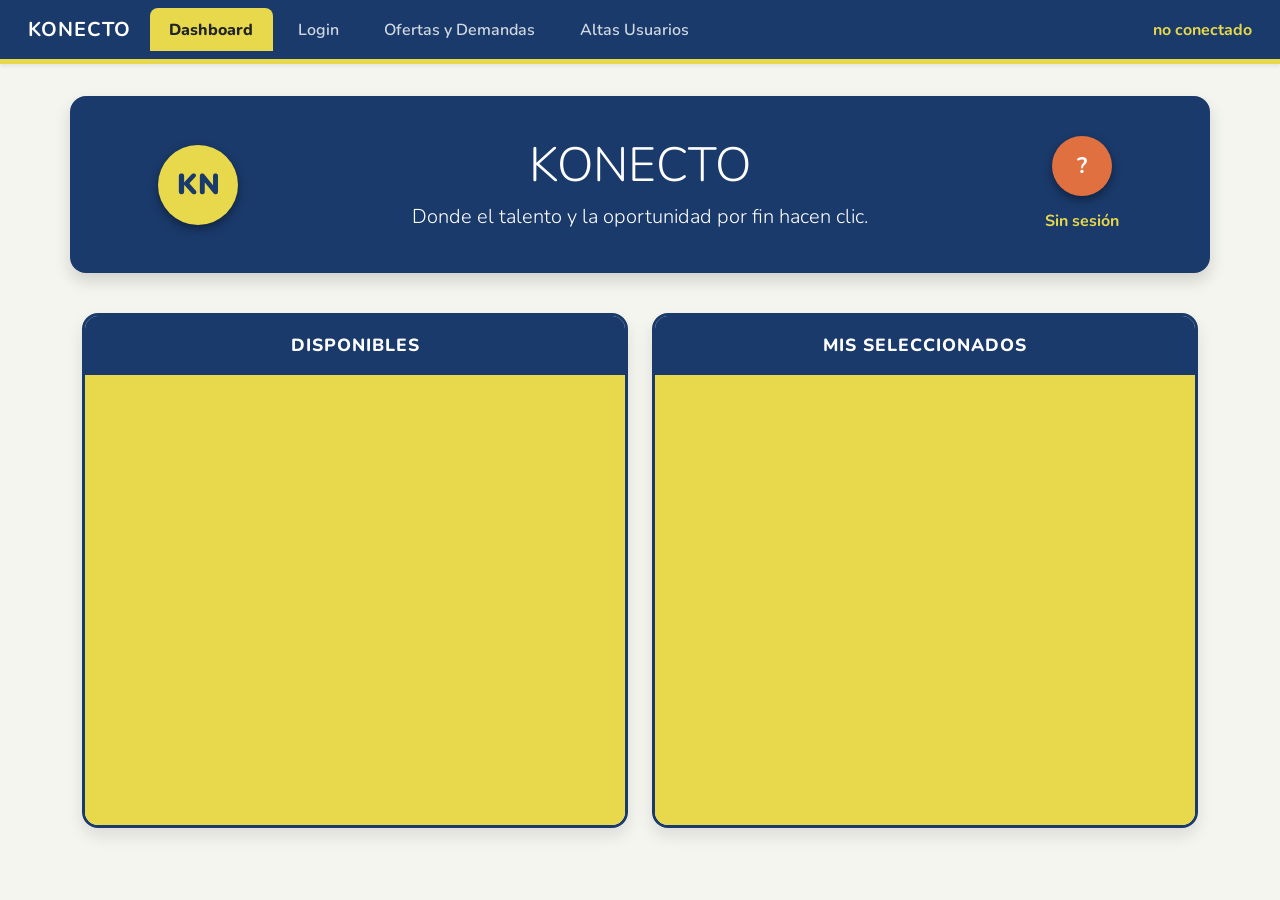
<file: konecto_p2/public/pages/dashboard/index.html>
<!DOCTYPE html>
<html lang="es">
<head>
    <meta charset="UTF-8">
    <title>KONECTO — Dashboard</title>
    <link href="https://fonts.googleapis.com/css2?family=Nunito:wght@400;600;700;800&display=swap" rel="stylesheet">
    <link href="https://cdn.jsdelivr.net/npm/bootstrap@5.3.3/dist/css/bootstrap.min.css" rel="stylesheet">
    <link rel="stylesheet" href="../../shared/css/global.css">
    <link rel="stylesheet" href="dashboard.css">
</head>
<body>

    <nav class="navbar navbar-expand-lg navbar-dark shadow-sm">
        <div class="container-fluid">
            <a class="navbar-brand fw-bold" href="#">KONECTO</a>
            <div class="collapse navbar-collapse" id="navbarNav">
                <ul class="navbar-nav me-auto">
                    <li class="nav-item"><a class="nav-link active" href="#">Dashboard</a></li>
                    <li class="nav-item"><a class="nav-link" href="../login/index.html">Login</a></li>
                    <li class="nav-item"><a class="nav-link" href="../ofertas_demandas/index.html">Ofertas y Demandas</a></li>
                    <li class="nav-item"><a class="nav-link" href="../usuarios/index.html">Altas Usuarios</a></li>
                </ul>
                <div class="navbar-text">
                    <span id="usuarioActivo">no conectado</span>
                    <a href="#" id="logoutButton" class="ms-2 d-none">(salir)</a>
                </div>
            </div>
        </div>
    </nav>

    <main class="container">
        <section class="hero-section row align-items-center shadow">
            <div class="col-md-2 text-center">
                <div class="logo-placeholder">KN</div>
            </div>
            <div class="col-md-8 text-center">
                <h1 class="display-5">KONECTO</h1>
                <p class="lead mb-0">Donde el talento y la oportunidad por fin hacen clic.</p>
            </div>
            <div class="col-md-2 text-center">
                <div class="avatar-placeholder" id="avatarUsuario">?</div>
                <span id="nombreUsuarioHero">Sin sesión</span>
            </div>
        </section>

        <div class="row g-4 mb-5">
            <div class="col-md-6">
                <div class="columna-dashboard">
                    <h2 class="columna-header">DISPONIBLES</h2>
                    <div class="columna-body dropzone" id="contenedorOrigen">
                        </div>
                </div>
            </div>
            <div class="col-md-6">
                <div class="columna-dashboard">
                    <h2 class="columna-header">MIS SELECCIONADOS</h2>
                    <div class="columna-body dropzone" id="contenedorDestino">
                        </div>
                </div>
            </div>
        </div>
    </main>

    <script src="https://cdn.jsdelivr.net/npm/bootstrap@5.3.3/dist/js/bootstrap.bundle.min.js"></script>
    <script type="module" src="dashboard.js"></script>
</body>
</html>
</file>
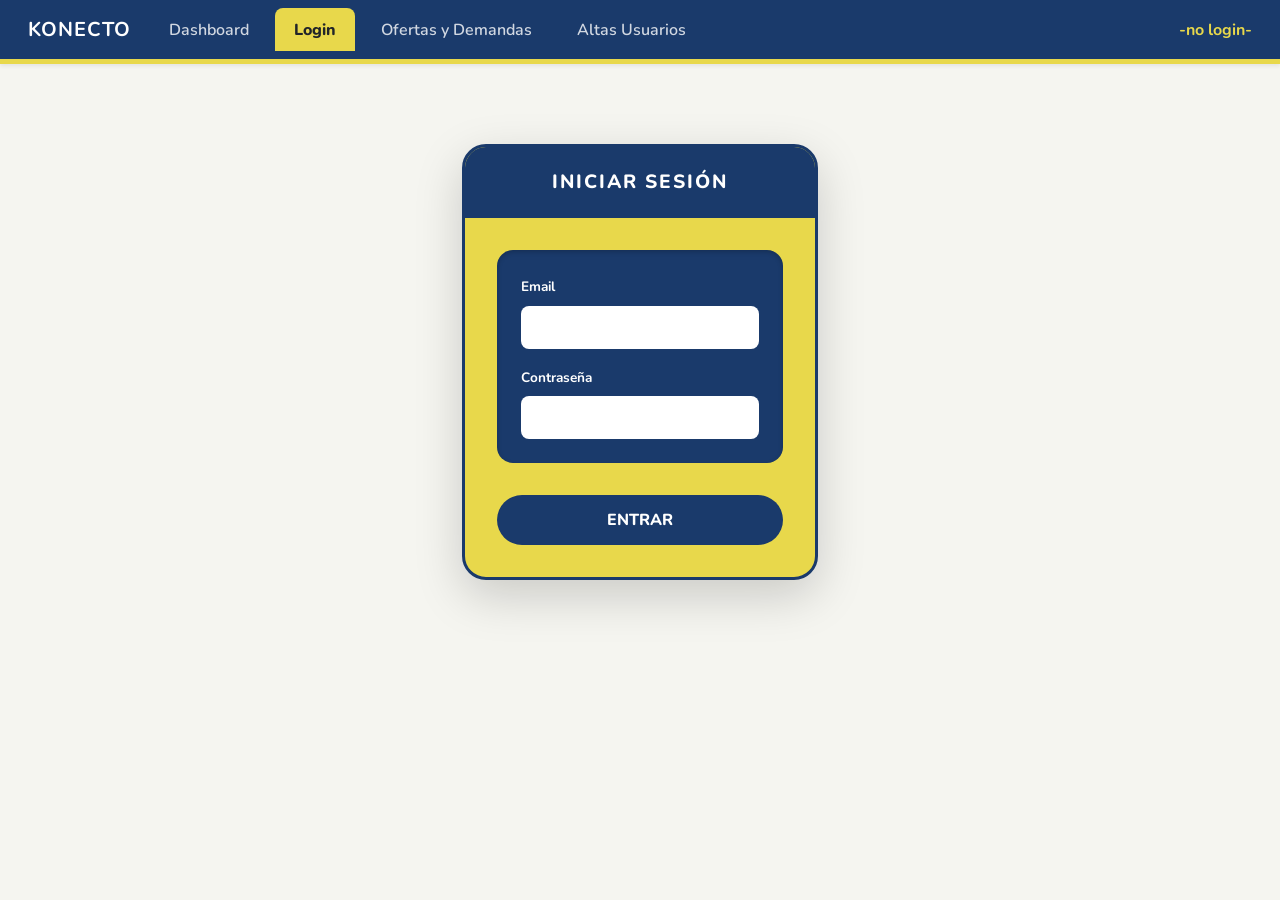
<file: konecto_p2/public/pages/login/index.html>
<!DOCTYPE html>
<html lang="es">
<head>
    <meta charset="UTF-8">
    <title>KONECTO — Login</title>
    <link href="https://fonts.googleapis.com/css2?family=Nunito:wght@400;600;700;800&display=swap" rel="stylesheet">
    <link href="https://cdn.jsdelivr.net/npm/bootstrap@5.3.3/dist/css/bootstrap.min.css" rel="stylesheet">
    <link rel="stylesheet" href="../../shared/css/global.css">
    <link rel="stylesheet" href="login.css">
</head>
<body>

    <nav class="navbar navbar-expand-lg navbar-dark shadow-sm">
        <div class="container-fluid">
            <a class="navbar-brand fw-bold" href="#">KONECTO</a>
            <div class="collapse navbar-collapse" id="navbarNav">
                <ul class="navbar-nav me-auto">
                    <li class="nav-item"><a class="nav-link" href="../dashboard/index.html">Dashboard</a></li>
                    <li class="nav-item"><a class="nav-link active" href="#">Login</a></li>
                    <li class="nav-item"><a class="nav-link" href="../ofertas_demandas/index.html">Ofertas y Demandas</a></li>
                    <li class="nav-item"><a class="nav-link" href="../usuarios/index.html">Altas Usuarios</a></li>
                </ul>
                <div class="navbar-text">
                    <span id="usuarioActivo">no conectado</span>
                    <a href="#" id="logoutButton" class="ms-2 d-none">(salir)</a>
                </div>
            </div>
        </div>
    </nav>

    <main class="container mt-5">
        <div class="row justify-content-center">
            <div class="col-md-5 col-lg-4">
                <div class="login-card shadow-lg">
                    <div class="login-header">
                        <h2>INICIAR SESIÓN</h2>
                    </div>
                    <div class="login-body">
                        <form id="loginForm">
                            <div class="login-campos mb-3">
                                <div class="mb-3">
                                    <label class="form-label">Email</label>
                                    <input type="email" id="email" class="form-control" required>
                                </div>
                                <div>
                                    <label class="form-label">Contraseña</label>
                                    <input type="password" id="password" class="form-control" required>
                                </div>
                            </div>
                            <button type="submit" id="loginButton" class="btn-login">ENTRAR</button>
                        </form>
                    </div>
                </div>
            </div>
        </div>
    </main>

    <script src="https://cdn.jsdelivr.net/npm/bootstrap@5.3.3/dist/js/bootstrap.bundle.min.js"></script>
    <script type="module" src="login.js"></script>
</body>
</html>
</file>
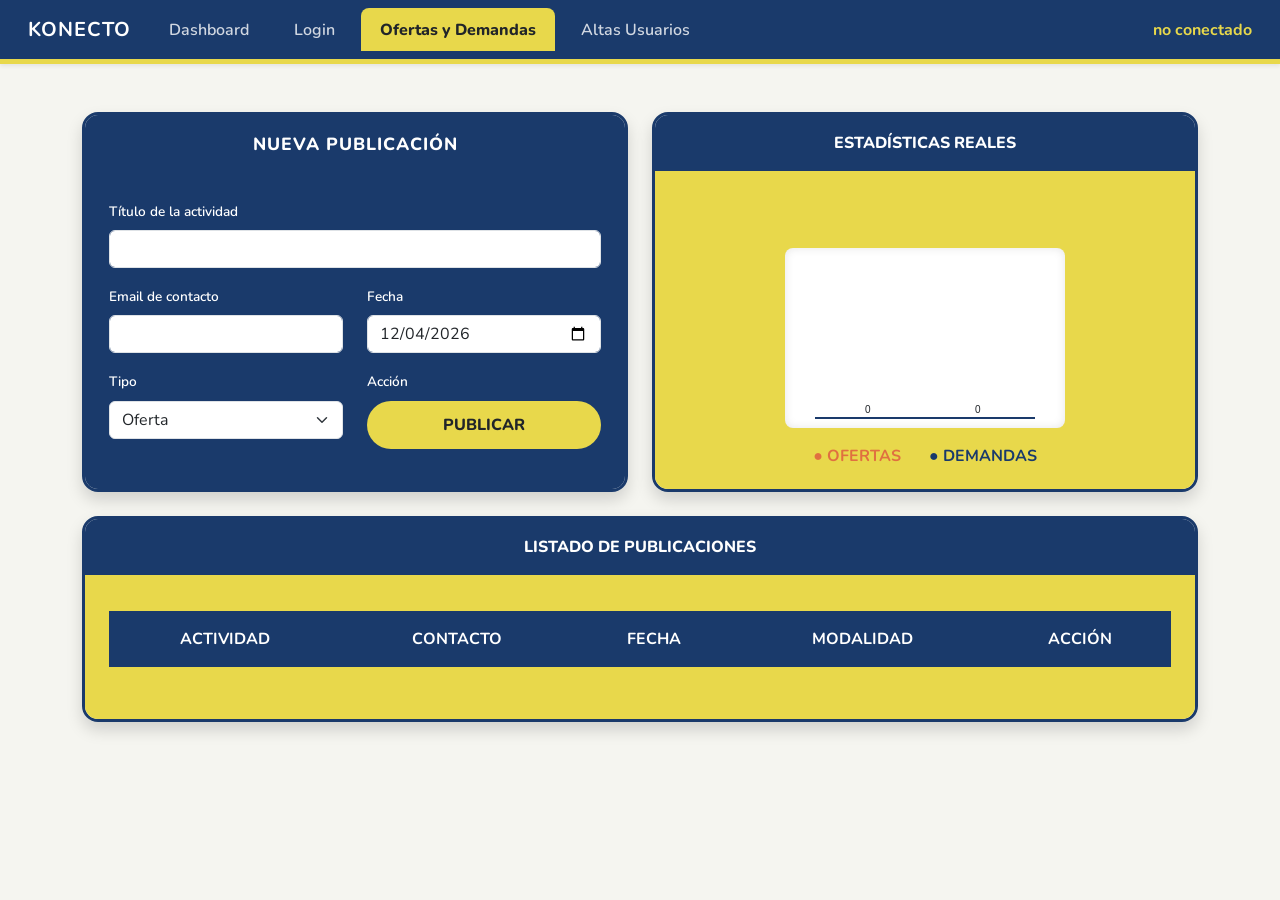
<file: konecto_p2/public/pages/ofertas_demandas/index.html>
<!DOCTYPE html>
<html lang="es">
<head>
    <meta charset="UTF-8">
    <title>KONECTO — Ofertas y Demandas</title>
    <link href="https://fonts.googleapis.com/css2?family=Nunito:wght@400;600;700;800&display=swap" rel="stylesheet">
    <link href="https://cdn.jsdelivr.net/npm/bootstrap@5.3.3/dist/css/bootstrap.min.css" rel="stylesheet">
    <link rel="stylesheet" href="../../shared/css/global.css">
    <link rel="stylesheet" href="ofertas_demandas.css">
</head>
<body>

    <nav class="navbar navbar-expand-lg navbar-dark shadow-sm">
        <div class="container-fluid">
            <a class="navbar-brand fw-bold" href="#">KONECTO</a>
            <div class="collapse navbar-collapse" id="navbarNav">
                <ul class="navbar-nav me-auto">
                    <li class="nav-item"><a class="nav-link" href="../dashboard/index.html">Dashboard</a></li>
                    <li class="nav-item"><a class="nav-link" href="../login/index.html">Login</a></li>
                    <li class="nav-item"><a class="nav-link active" href="#">Ofertas y Demandas</a></li>
                    <li class="nav-item"><a class="nav-link" href="../usuarios/index.html">Altas Usuarios</a></li>
                </ul>
                <div class="navbar-text text-white">
                    <span id="usuarioActivo">no conectado</span>
                    <a href="#" id="logoutButton" class="ms-2 d-none">(salir)</a>
                </div>
            </div>
        </div>
    </nav>

    <main class="container mt-5">
        <div class="row g-4">
            <div class="col-md-6">
                <div class="form-empleos shadow">
                    <div class="form-empleos-header"><h2>NUEVA PUBLICACIÓN</h2></div>
                    <div class="form-empleos-body">
                        <form id="formEmpleos">
                            <div class="mb-3">
                                <label class="form-label">Título de la actividad</label>
                                <input type="text" id="titulo" class="form-control" required>
                            </div>
                            <div class="row">
                                <div class="col-6 mb-3">
                                    <label class="form-label">Email de contacto</label>
                                    <input type="email" id="emailContacto" class="form-control" required>
                                </div>
                                <div class="col-6 mb-3">
                                    <label class="form-label">Fecha</label>
                                    <input type="date" id="fecha" class="form-control" required>
                                </div>
                            </div>
                            <div class="row">
                                <div class="col-6 mb-3">
                                    <label class="form-label">Tipo</label>
                                    <select id="tipo" class="form-select" required>
                                        <option value="Oferta">Oferta</option>
                                        <option value="Demanda">Demanda</option>
                                    </select>
                                </div>
                                <div class="col-6 mb-3">
                                    <label class="form-label">Acción</label>
                                    <button type="submit" class="btn-alta">PUBLICAR</button>
                                </div>
                            </div>
                            <div class="d-none">
                                <textarea id="descripcion">Autogenerado</textarea>
                            </div>
                        </form>
                    </div>
                </div>
            </div>

            <div class="col-md-6">
                <div class="tabla-empleos-wrapper h-100 shadow">
                    <div class="tabla-empleos-header">ESTADÍSTICAS REALES</div>
                    <div class="tabla-empleos-body d-flex flex-column align-items-center justify-content-center h-100">
                        <canvas id="graficoCanvas" width="280" height="180"></canvas>
                        <div class="mt-3 fw-bold">
                            <span style="color:var(--naranja)">● OFERTAS</span>
                            <span class="ms-4" style="color:var(--azul-marino)">● DEMANDAS</span>
                        </div>
                    </div>
                </div>
            </div>

            <div class="col-12 mb-5">
                <div class="tabla-empleos-wrapper shadow">
                    <div class="tabla-empleos-header">LISTADO DE PUBLICACIONES</div>
                    <div class="tabla-empleos-body">
                        <table class="table">
                            <thead>
                                <tr>
                                    <th>ACTIVIDAD</th>
                                    <th>CONTACTO</th>
                                    <th>FECHA</th>
                                    <th>MODALIDAD</th>
                                    <th>ACCIÓN</th>
                                </tr>
                            </thead>
                            <tbody id="tablaEmpleosBody"></tbody>
                        </table>
                    </div>
                </div>
            </div>
        </div>
    </main>

    <script src="https://cdn.jsdelivr.net/npm/bootstrap@5.3.3/dist/js/bootstrap.bundle.min.js"></script>
    <script type="module" src="ofertas_demandas.js"></script>
</body>
</html>
</file>
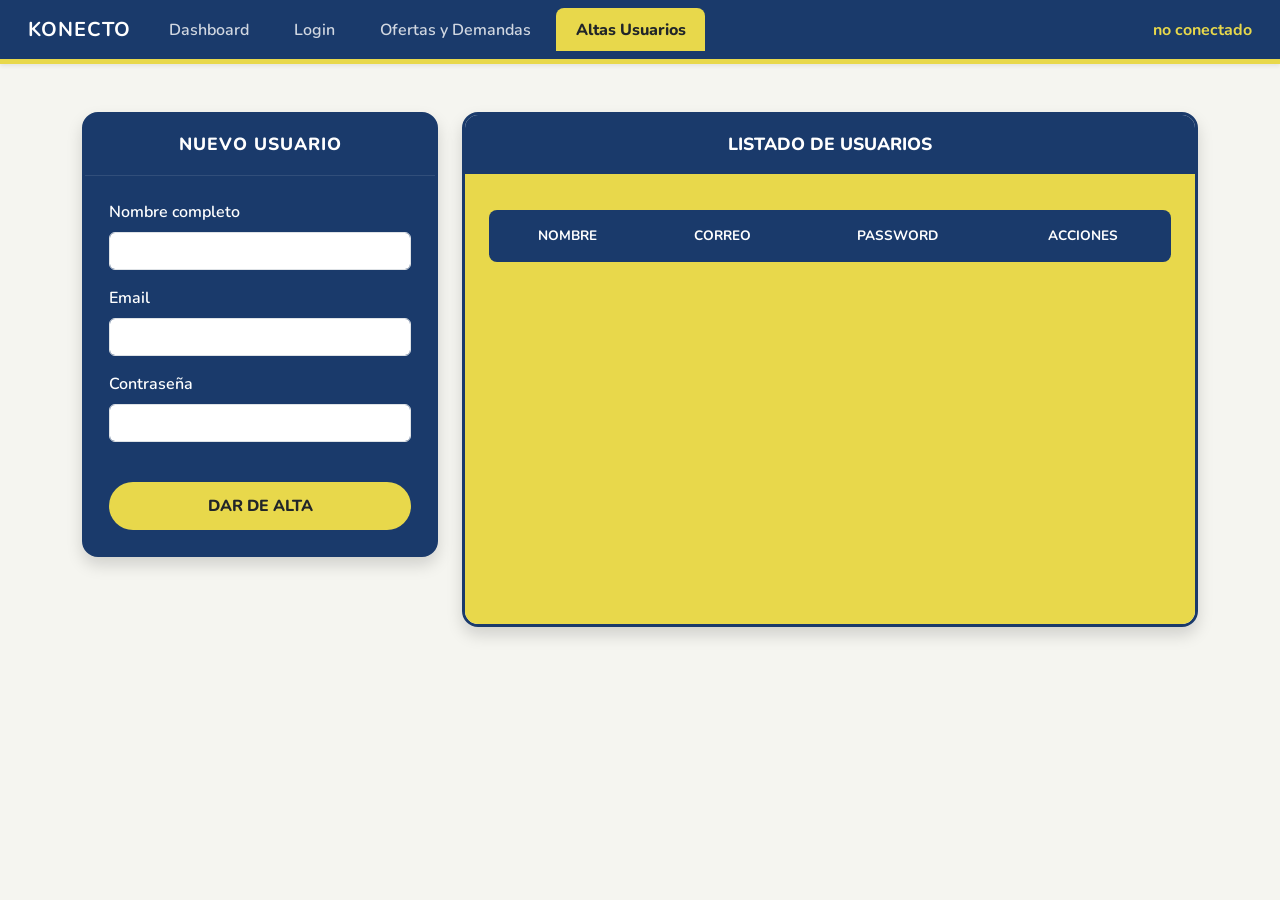
<file: konecto_p2/public/pages/usuarios/index.html>
<!DOCTYPE html>
<html lang="es">
<head>
    <meta charset="UTF-8">
    <title>KONECTO — Usuarios</title>
    <link href="https://fonts.googleapis.com/css2?family=Nunito:wght@400;600;700;800&display=swap" rel="stylesheet">
    <link href="https://cdn.jsdelivr.net/npm/bootstrap@5.3.3/dist/css/bootstrap.min.css" rel="stylesheet">
    <link rel="stylesheet" href="../../shared/css/global.css">
    <link rel="stylesheet" href="usuarios.css">
</head>
<body>

    <nav class="navbar navbar-expand-lg navbar-dark shadow-sm">
        <div class="container-fluid">
            <a class="navbar-brand fw-bold" href="#">KONECTO</a>
            <button class="navbar-toggler" type="button" data-bs-toggle="collapse" data-bs-target="#navbarNav">
                <span class="navbar-toggler-icon"></span>
            </button>
            <div class="collapse navbar-collapse" id="navbarNav">
                <ul class="navbar-nav me-auto">
                    <li class="nav-item"><a class="nav-link" href="../dashboard/index.html">Dashboard</a></li>
                    <li class="nav-item"><a class="nav-link" href="../login/index.html">Login</a></li>
                    <li class="nav-item"><a class="nav-link" href="../ofertas_demandas/index.html">Ofertas y Demandas</a></li>
                    <li class="nav-item"><a class="nav-link active" href="#">Altas Usuarios</a></li>
                </ul>
                <div class="navbar-text">
                    <span id="usuarioActivo">no conectado</span>
                    <a href="#" id="logoutButton" class="ms-2 d-none">(salir)</a>
                </div>
            </div>
        </div>
    </nav>

    <main class="container mt-5">
        <div class="row g-4">
            <div class="col-md-4">
                <div class="form-empleos shadow">
                    <div class="form-empleos-header">
                        <h2>NUEVO USUARIO</h2>
                    </div>
                    <div class="form-empleos-body">
                        <form id="userForm">
                            <div class="mb-3">
                                <label class="form-label">Nombre completo</label>
                                <input type="text" id="nombre" class="form-control" required>
                            </div>
                            <div class="mb-3">
                                <label class="form-label">Email</label>
                                <input type="email" id="emailUser" class="form-control" required>
                            </div>
                            <div class="mb-4">
                                <label class="form-label">Contraseña</label>
                                <input type="password" id="passUser" class="form-control" required>
                            </div>
                            <button type="submit" class="btn-alta">DAR DE ALTA</button>
                        </form>
                    </div>
                </div>
            </div>

            <div class="col-md-8">
                <div class="tabla-empleos-wrapper shadow">
                    <div class="tabla-empleos-header">
                        LISTADO DE USUARIOS
                    </div>
                    <div class="tabla-empleos-body">
                        <table class="table">
                            <thead>
                                <tr>
                                    <th>NOMBRE</th>
                                    <th>CORREO</th>
                                    <th>PASSWORD</th>
                                    <th>ACCIONES</th>
                                </tr>
                            </thead>
                            <tbody id="tablaUsuariosBody">
                                </tbody>
                        </table>
                    </div>
                </div>
            </div>
        </div>
    </main>

    <script src="https://cdn.jsdelivr.net/npm/bootstrap@5.3.3/dist/js/bootstrap.bundle.min.js"></script>
    <script type="module" src="usuarios.js"></script>
</body>
</html>
</file>
<file: konecto_p2/public/shared/css/global.css>
/* public/shared/css/global.css */

:root {
  --azul-marino: #1a3a6b;
  --amarillo:     #e8d84b;
  --naranja:      #e07040;
  --fondo-claro:  #f5f5f0;
  --blanco:       #ffffff;
  --texto-oscuro: #212529;
}

/* --- FONDO Y TIPOGRAFÍA --- */
html, body {
  min-height: 100vh;
  background-color: var(--fondo-claro) !important;
  font-family: 'Nunito', sans-serif;
  color: var(--texto-oscuro);
  margin: 0;
}

/* --- NAVBAR ESTILO KONECTO --- */
.navbar { 
  background-color: var(--azul-marino) !important; 
  border-bottom: 5px solid var(--amarillo) !important;
  padding: 0.5rem 1rem;
}

.navbar-brand { 
  font-weight: 800;
  color: var(--blanco) !important;
  letter-spacing: 1px;
}

.navbar-nav .nav-link { 
  color: rgba(255, 255, 255, 0.8) !important; 
  font-weight: 600; 
  border-radius: 0.5rem 0.5rem 0 0;
  margin: 0 0.2rem;
  padding: 0.6rem 1.2rem !important;
}

.navbar-nav .nav-link.active { 
  background-color: var(--amarillo) !important; 
  color: var(--texto-oscuro) !important; 
  font-weight: 800;
}

#usuarioActivo { color: var(--amarillo) !important; font-weight: 700; }
#logoutButton { color: var(--amarillo) !important; font-size: 0.85rem; text-decoration: none; font-weight: 700; }

/* --- HERO SECTION (BLOQUE AZUL) --- */
.hero-section {
  background-color: var(--azul-marino) !important;
  color: var(--blanco) !important;
  border-radius: 1rem;
  padding: 2.5rem !important;
  margin-top: 2rem;
  box-shadow: 0 6px 20px rgba(0,0,0,0.3);
}

/* --- ESFERAS (LOGO Y AVATAR) --- */
.logo-placeholder {
  width: 80px !important;
  height: 80px !important;
  min-width: 80px; /* Evita que se deforme en móviles */
  background-color: var(--amarillo) !important;
  color: var(--azul-marino) !important;
  border-radius: 50% !important;
  display: flex !important;
  align-items: center;
  justify-content: center;
  font-weight: 900;
  font-size: 1.8rem;
  margin: 0 auto;
  box-shadow: 0 4px 10px rgba(0,0,0,0.4);
}

.avatar-placeholder {
  width: 60px !important;
  height: 60px !important;
  min-width: 60px;
  background-color: var(--naranja) !important;
  color: var(--blanco) !important;
  border-radius: 50% !important;
  display: flex !important;
  align-items: center;
  justify-content: center;
  font-weight: 700;
  font-size: 1.4rem;
  margin: 0 auto;
  box-shadow: 0 4px 10px rgba(0,0,0,0.4);
}

#nombreUsuarioHero {
  color: var(--amarillo) !important;
  font-weight: 700;
  margin-top: 0.8rem;
  display: block;
}
</file>
<file: konecto_p2/public/pages/dashboard/dashboard.css>
/* public/pages/dashboard/dashboard.css */

.columna-dashboard {
    border-radius: 1rem;
    overflow: hidden;
    border: 3px solid var(--azul-marino);
    margin-top: 2.5rem;
    box-shadow: 0 8px 16px rgba(0,0,0,0.1);
}

.columna-header {
    background-color: var(--azul-marino);
    color: var(--blanco);
    text-align: center;
    padding: 1.2rem;
    font-weight: 800;
    margin: 0;
    letter-spacing: 1px;
    font-size: 1.1rem;
}

.columna-body {
    background-color: var(--amarillo);
    padding: 2rem;
    min-height: 450px;
}

/* ESPACIADO DE LAS TARJETAS */
.tarjeta-oferta, .tarjeta-demanda {
    margin-bottom: 1.5rem !important; /* Espacio generoso entre tarjetas */
    border: none;
    border-radius: 0.75rem;
    transition: transform 0.2s;
}

.tarjeta-oferta { background-color: var(--naranja) !important; color: white; }
.tarjeta-demanda { background-color: var(--azul-marino) !important; color: white; }

/* Estilo para cuando arrastramos encima */
.dropzone.dragover {
    background-color: #d4c540 !important;
    border: 3px dashed var(--azul-marino);
}
</file>
<file: konecto_p2/public/pages/login/login.css>
/* public/pages/login/login.css */

/* --- TARJETA DE LOGIN --- */
.login-card {
  border: 3px solid var(--azul-marino);
  border-radius: 1.5rem;
  overflow: hidden;
  background-color: var(--amarillo); /* El cuerpo de la tarjeta es amarillo */
  margin-top: 2rem;
}

.login-header {
  background-color: var(--azul-marino);
  color: var(--blanco);
  text-align: center;
  padding: 1.5rem;
}

.login-header h2 {
  margin: 0;
  font-size: 1.2rem;
  font-weight: 800;
  letter-spacing: 2px;
}

.login-body {
  padding: 2rem;
}

/* --- CONTENEDOR AZUL PARA INPUTS --- */
.login-campos {
  background-color: var(--azul-marino);
  border-radius: 1rem;
  padding: 1.5rem;
  box-shadow: inset 0 2px 5px rgba(0,0,0,0.2);
}

.login-campos .form-label {
  color: var(--blanco);
  font-weight: 700;
  font-size: 0.85rem;
  margin-bottom: 0.5rem;
}

/* --- BOTÓN PÍLDORA --- */
.btn-login {
  background-color: var(--azul-marino);
  color: var(--blanco);
  border: none;
  border-radius: 3rem;
  padding: 0.8rem;
  font-weight: 800;
  width: 100%;
  margin-top: 1rem;
  transition: all 0.2s;
}

.btn-login:hover {
  background-color: #142e55;
  transform: translateY(-2px);
}

/* Estilo de los inputs dentro del bloque azul */
.form-control {
    border-radius: 0.5rem;
    padding: 0.6rem;
    border: none;
}
</file>
<file: konecto_p2/public/pages/ofertas_demandas/ofertas_demandas.css>
/* public/pages/ofertas_demandas/ofertas_demandas.css */

.form-empleos { border-radius: 1rem; overflow: hidden; border: 3px solid var(--azul-marino); }
.form-empleos-header { background-color: var(--azul-marino); color: white; text-align: center; padding: 1.2rem; }
.form-empleos-header h2 { margin: 0; font-size: 1.1rem; font-weight: 800; letter-spacing: 1px; }
.form-empleos-body { background-color: var(--azul-marino); padding: 1.5rem; }
.form-empleos-body .form-label { color: white; font-weight: 600; font-size: 0.85rem; }

.btn-alta {
  background-color: var(--amarillo); color: var(--texto-oscuro);
  border: none; border-radius: 2rem; padding: 0.75rem;
  font-weight: 800; width: 100%; transition: 0.2s; cursor: pointer;
}

.btn-alta:hover { background-color: #d4c540; transform: scale(1.02); }

/* TABLA Y CANVAS */
.tabla-empleos-wrapper { border-radius: 1rem; overflow: hidden; border: 3px solid var(--azul-marino); }
.tabla-empleos-header { background-color: var(--azul-marino); color: white; text-align: center; padding: 1rem; font-weight: 800; }
.tabla-empleos-body { background-color: var(--amarillo); padding: 1.5rem; }

#graficoCanvas { background-color: white; border-radius: 0.5rem; box-shadow: inset 0 0 10px rgba(0,0,0,0.1); }

.table { border-collapse: separate; border-spacing: 0 0.8rem; }
.table thead th { background-color: var(--azul-marino) !important; color: white !important; border: none; text-align: center; padding: 1rem; }
.table tbody tr { background-color: white; border-radius: 0.5rem; box-shadow: 0 2px 5px rgba(0,0,0,0.05); }
.table tbody td { padding: 1rem; text-align: center; border: none; vertical-align: middle; }

/* Badges de Tipo */
.badge-tipo { padding: 0.3rem 0.8rem; border-radius: 1rem; font-size: 0.75rem; font-weight: 800; }
.badge-oferta { background-color: var(--naranja); color: white; }
.badge-demanda { background-color: var(--azul-marino); color: white; }

.btn-eliminar { background-color: #dc3545; color: white; border: none; border-radius: 1rem; padding: 0.3rem 1rem; font-weight: 700; font-size: 0.75rem; cursor: pointer; }
</file>
<file: konecto_p2/public/pages/usuarios/usuarios.css>
/* public/pages/usuarios/usuarios.css */

/* --- CONTENEDOR FORMULARIO (AZUL) --- */
.form-empleos {
  background-color: var(--azul-marino);
  border-radius: 1rem;
  overflow: hidden;
  border: 3px solid var(--azul-marino);
}

.form-empleos-header {
  padding: 1.2rem;
  text-align: center;
  border-bottom: 1px solid rgba(255,255,255,0.1);
}

.form-empleos-header h2 {
  color: var(--blanco);
  font-size: 1.1rem;
  font-weight: 800;
  margin: 0;
  letter-spacing: 1px;
}

.form-empleos-body {
  padding: 1.5rem;
}

.form-empleos-body .form-label {
  color: var(--blanco);
  font-weight: 600;
}

.btn-alta {
  background-color: var(--amarillo);
  color: var(--texto-oscuro);
  border: none;
  border-radius: 2rem;
  padding: 0.75rem;
  font-weight: 800;
  width: 100%;
  margin-top: 1rem;
  cursor: pointer;
  transition: transform 0.1s;
}

.btn-alta:active { transform: scale(0.96); }

/* --- CONTENEDOR TABLA (AMARILLO) --- */
.tabla-empleos-wrapper {
  border-radius: 1rem;
  overflow: hidden;
  border: 3px solid var(--azul-marino);
}

.tabla-empleos-header {
  background-color: var(--azul-marino);
  color: var(--blanco);
  padding: 1rem;
  text-align: center;
  font-weight: 800;
  font-size: 1.1rem;
}

.tabla-empleos-body {
  background-color: var(--amarillo);
  padding: 1.5rem;
  min-height: 450px;
}

/* --- ESTILO DE LA TABLA Y TITULOS --- */
.table {
  border-collapse: separate;
  border-spacing: 0 0.8rem; /* Espacio entre tarjetas de usuario */
  margin-top: 0;
}

/* Títulos de columna (Azul Marino) */
.table thead th {
    background-color: var(--azul-marino) !important;
    color: var(--blanco) !important;
    text-align: center;
    padding: 1rem;
    font-size: 0.85rem;
    font-weight: 700;
    border: none;
}

/* Redondeado de las esquinas del thead */
.table thead tr th:first-child { border-radius: 0.5rem 0 0 0.5rem; }
.table thead tr th:last-child { border-radius: 0 0.5rem 0.5rem 0; }

/* Filas del cuerpo (Blancas) */
.table tbody tr {
  background-color: var(--blanco);
  box-shadow: 0 2px 5px rgba(0,0,0,0.05);
}

.table tbody td {
  padding: 1rem;
  border: none;
  vertical-align: middle;
  text-align: center;
  font-size: 0.9rem;
}

/* Redondeado de las esquinas de las filas */
.table tbody td:first-child { border-radius: 0.5rem 0 0 0.5rem; }
.table tbody td:last-child { border-radius: 0 0.5rem 0.5rem 0; }

.btn-eliminar {
  background-color: #dc3545;
  color: white;
  border: none;
  border-radius: 1rem;
  padding: 0.2rem 0.8rem;
  font-size: 0.75rem;
  font-weight: 700;
}
</file>
